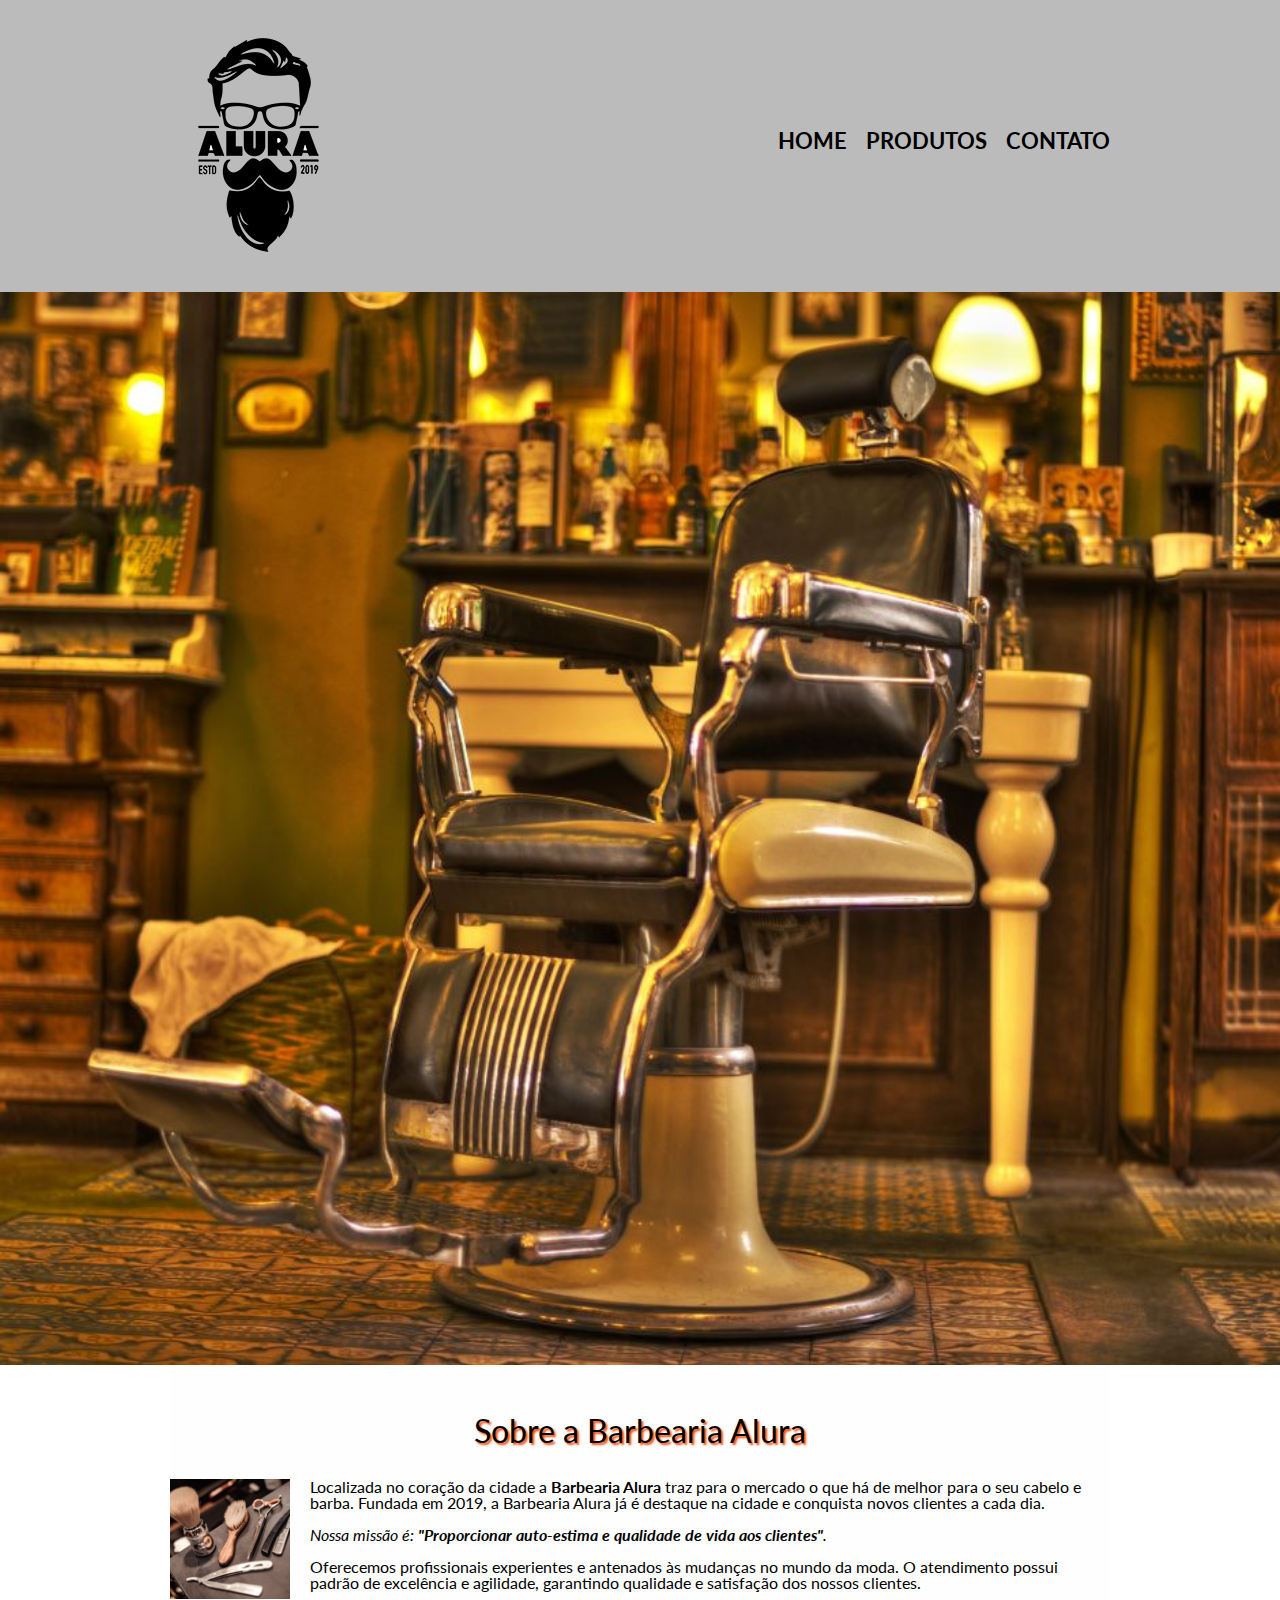
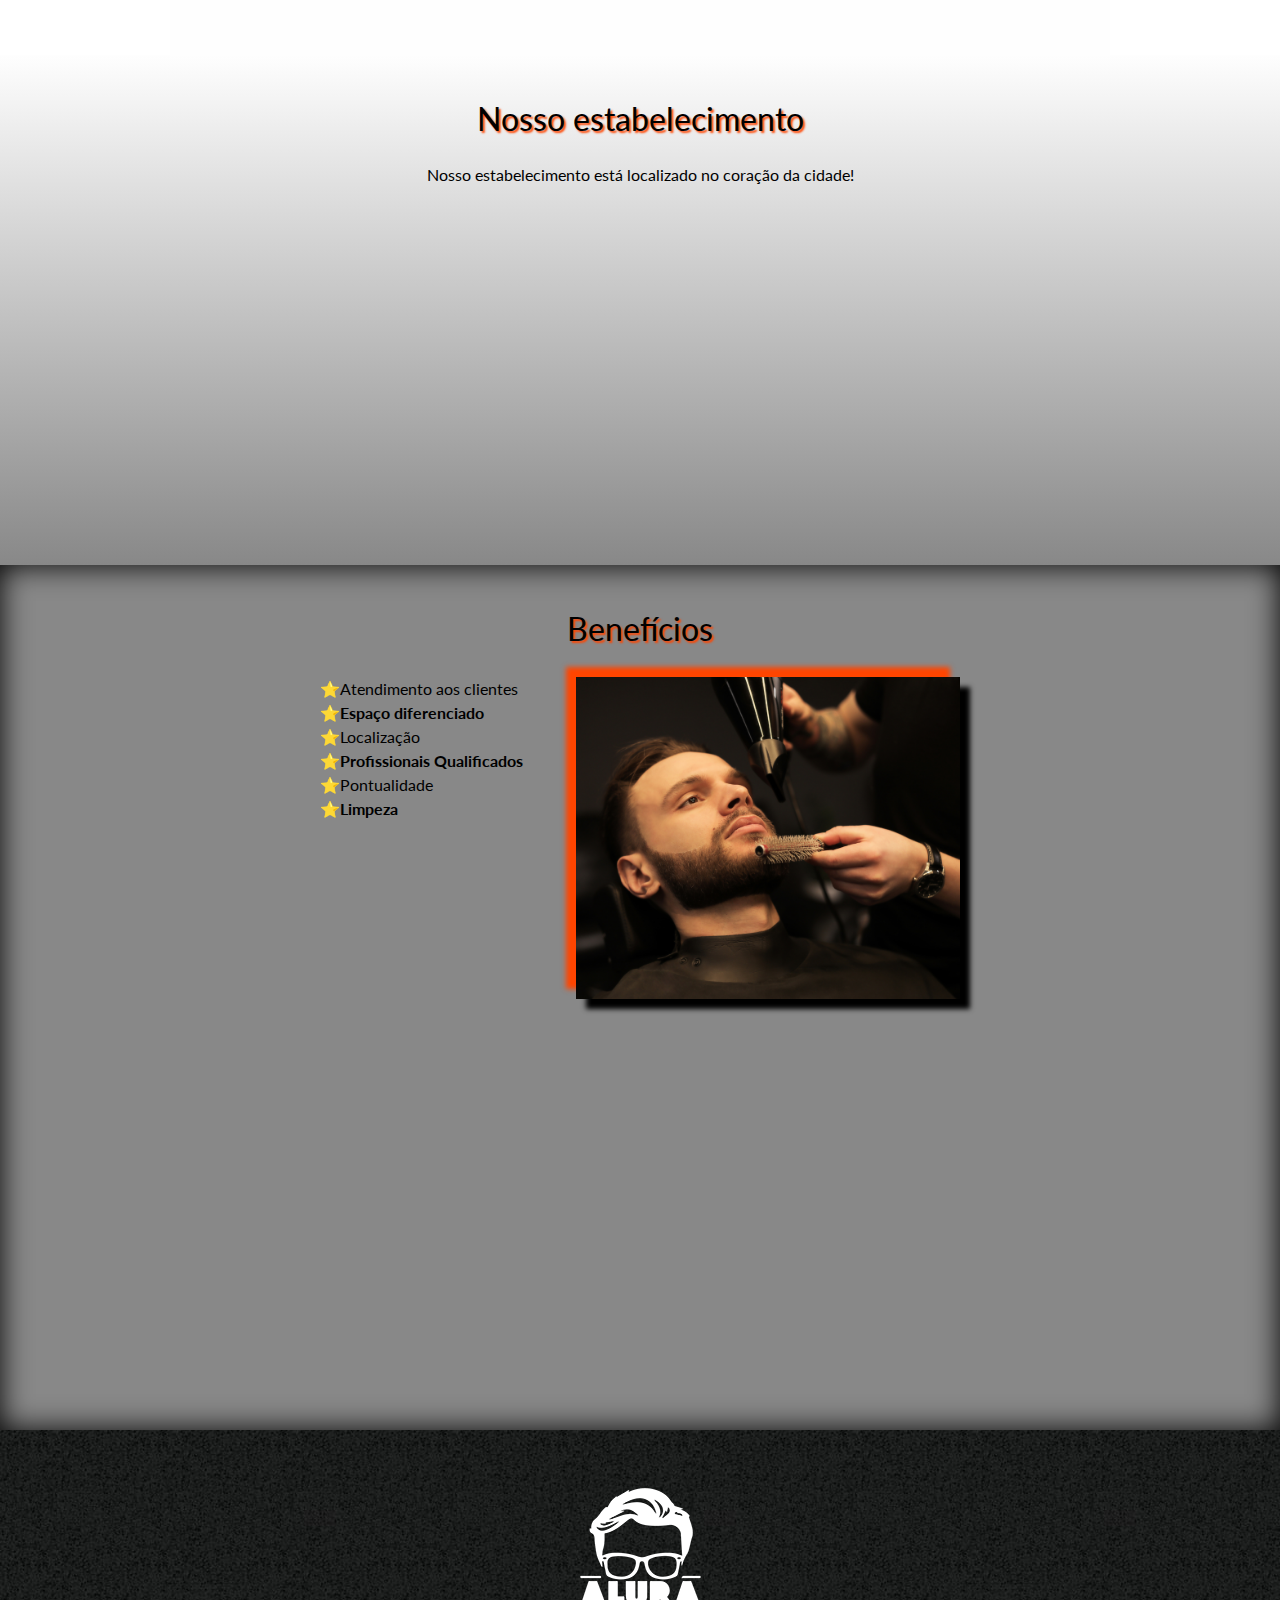
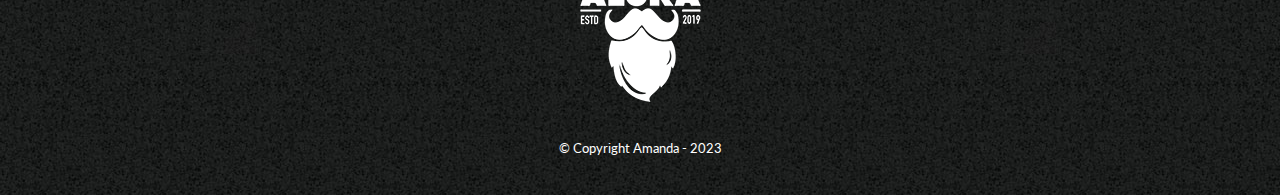
<file: index.html>
<!DOCTYPE html>
<html lang="en">
<head>
    <meta charset="UTF-8">
    <meta http-equiv="X-UA-Compatible" content="IE=edge">
    <meta name="viewport" content="width=device-width, initial-scale=1.0">
   
    
    <link rel="stylesheet" href="reset.css">
    <link rel="stylesheet" href="style.css">

    <link rel="preconnect" href="https://fonts.googleapis.com">
    <link rel="preconnect" href="https://fonts.gstatic.com" crossorigin>
    <link href="https://fonts.googleapis.com/css2?family=Lato:wght@300;400&display=swap" rel="stylesheet">

    <title>Barbearia da Alura</title>
</head>
<body>
    
    <header>
        <div class="caixa">
            <h1><img src="logo.png" alt=""></h1>

            <nav>
                <ul>
                    <li><a href="">Home</a></li>
                    <li><a href="">Produtos</a></li>
                    <li><a href="">Contato</a></li>
                </ul>
            </nav>
        </div>
    </header>

    <img class="banner" src="barbearia.jpg" alt="">

    <main>
        <section class="principal">
            <h2 class="titulo-principal">Sobre a Barbearia Alura</h2>

            <img class="utensilios" src="./utensilios.png" alt="Utensilios de um barbeiro">

            <p>Localizada no coração da cidade a <strong>Barbearia Alura</strong> traz para o mercado o que há de melhor para o seu cabelo e barba. 
            Fundada em 2019, a Barbearia Alura já é destaque na cidade e conquista novos clientes a cada dia.</p>

            <p id="missao"><em>Nossa missão é: <strong>"Proporcionar auto-estima e qualidade de vida aos clientes"</strong>.</em></p>
        
            <p>Oferecemos profissionais experientes e antenados às mudanças no mundo da moda. 
            O atendimento possui padrão de excelência e agilidade, garantindo qualidade e satisfação dos nossos clientes.</p>
        </section>

        <section class="mapa">
            <h3 class="titulo-principal">Nosso estabelecimento</h3>
            <p>Nosso estabelecimento está localizado no coração da cidade!</p>

            <div class="mapa-conteudo">
                <iframe src="https://www.google.com/maps/embed?pb=!1m18!1m12!1m3!1d59946929.90775769!2d-82.66009940000006!3d-23.50118310000001!2m3!1f0!2f0!3f0!3m2!1i1024!2i768!4f13.1!3m3!1m2!1s0x94ceff433327a033%3A0xe9c5dcabf7db454d!2salura!5e0!3m2!1spt-BR!2sbr!4v1683316298587!5m2!1spt-BR!2sbr" 
                width="100%" height="300" style="border:0;" allowfullscreen="" loading="lazy" referrerpolicy="no-referrer-when-downgrade"></iframe>
            </div>
        </section>

        <section class="beneficios">
            <h3 class="titulo-principal">Benefícios</h3>

            <div class="conteudo-beneficios">
                <ul class="lista-beneficios">
                    <li class="itens">Atendimento aos clientes</li>
                    <li class="itens">Espaço diferenciado</li>
                    <li class="itens">Localização</li>
                    <li class="itens">Profissionais Qualificados</li>
                    <li class="itens">Pontualidade</li>
                    <li class="itens">Limpeza</li>
                </ul><img src="./barba.png" alt="" class="barba">

            </div>

            <div class="video">
                <iframe width="100%" height="315" src="https://www.youtube.com/embed/wcVVXUV0YUY" 
                frameborder="0" allow="accelerometer; autoplay; encrypted-media; gyroscope; 
                picture-in-picture" allowfullscreen></iframe>
            </div>
        </section>
    </main>

    <footer>
        <img src="./logo-branco.png" alt="">
        <p class="copyright">&copy; Copyright Amanda - 2023</p>
    </footer>
</body>
</html>
</file>
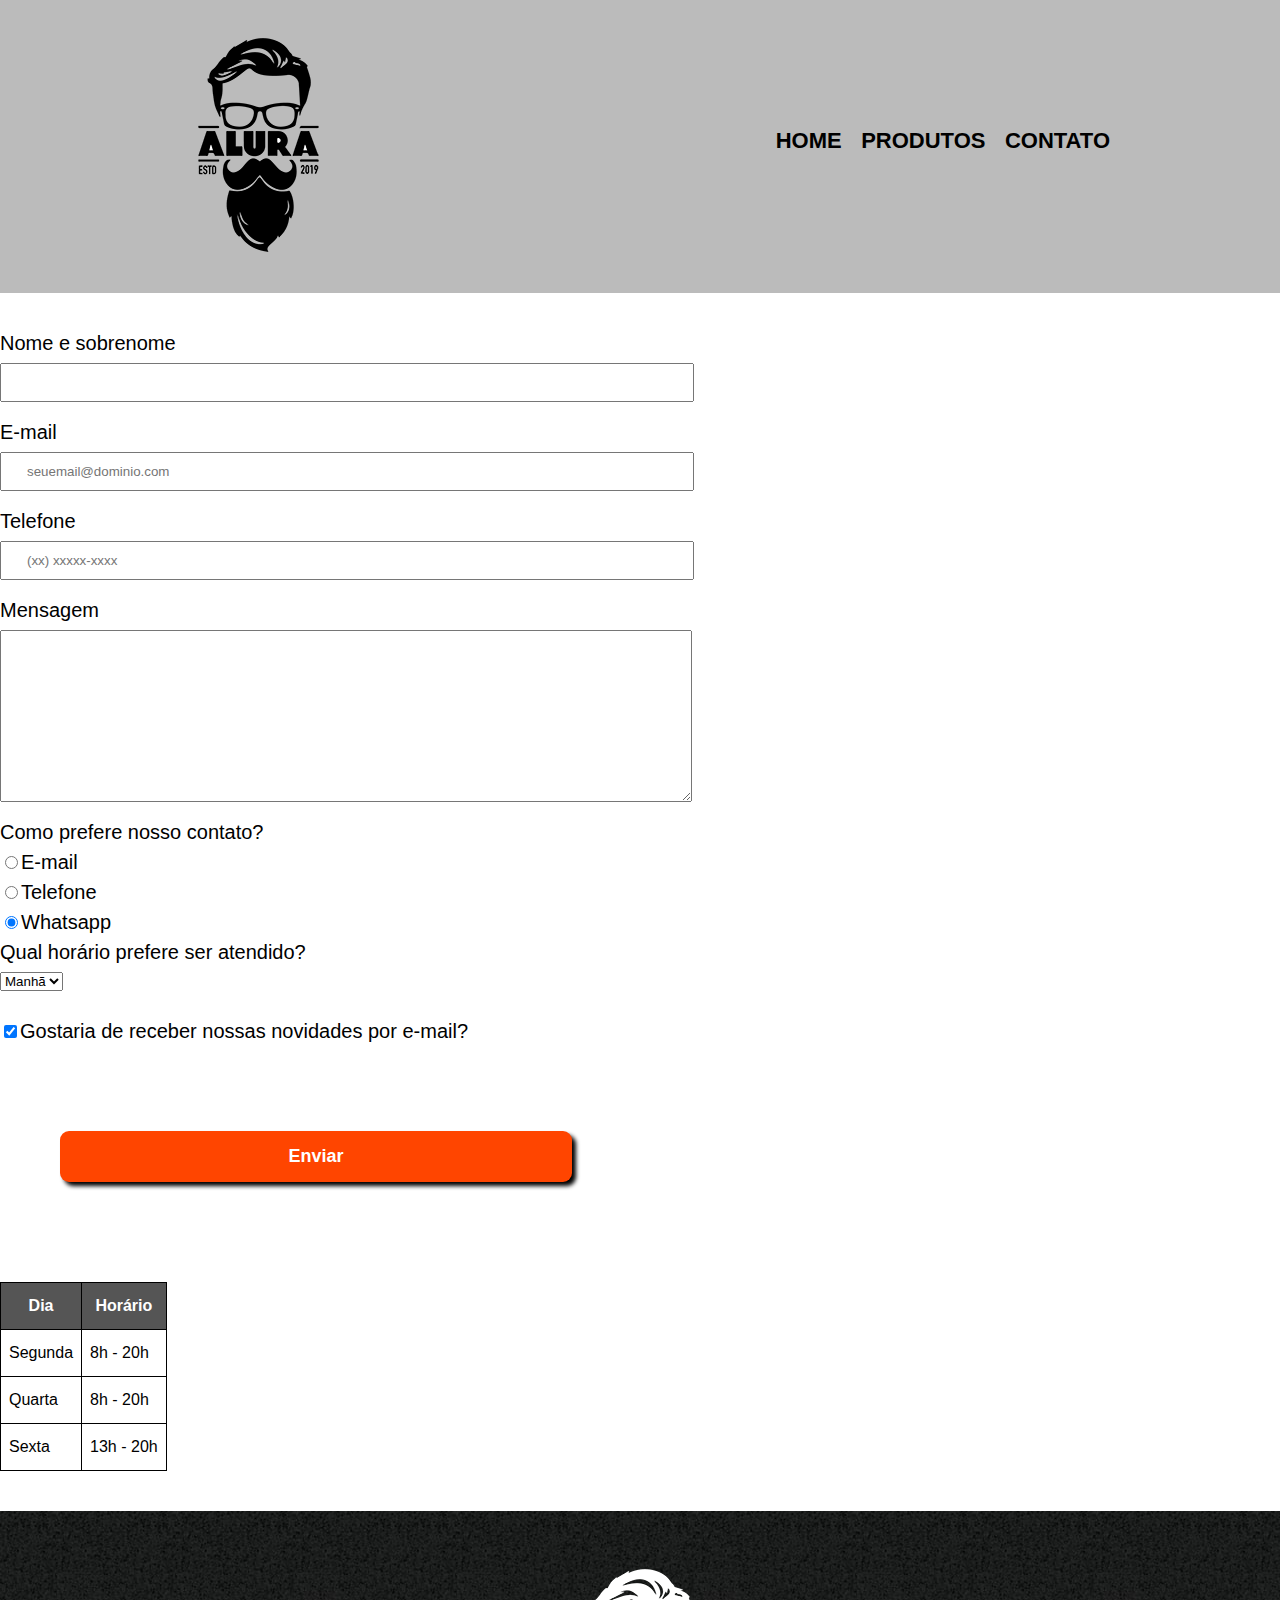
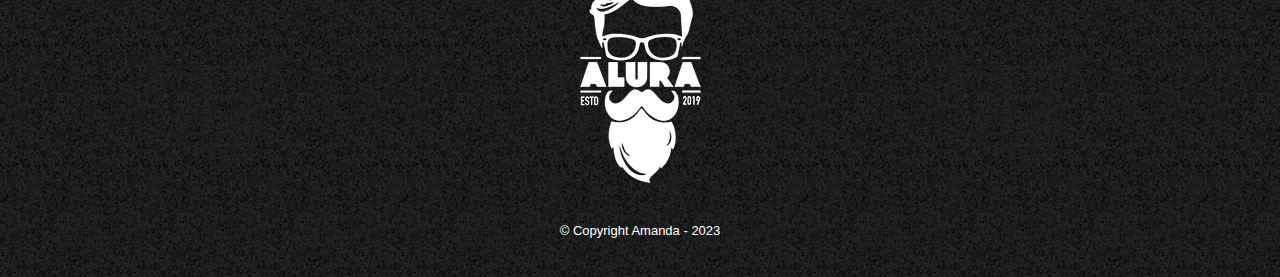
<file: contato.html>
<!DOCTYPE html>
<html lang="en">
<head>
    <meta charset="UTF-8">
    <meta http-equiv="X-UA-Compatible" content="IE=edge">
    <meta name="viewport" content="width=device-width, initial-scale=1.0">
    <title>Contato - Barbearia</title>

    <link rel="stylesheet" href="reset.css">
    <link rel="stylesheet" href="style.css">
</head>
<body>
        <header>
            <div class="caixa">
                <h1><img src="logo.png" alt="Logo da Barbearia Alura"></h1>
    
                <nav>
                    <ul>
                        <li><a href="">Home</a></li>
                        <li><a href="">Produtos</a></li>
                        <li><a href="">Contato</a></li>
                    </ul>
                </nav>
            </div>
        </header>

        <main>
            <form>
                <label for="nomeesobrenome">Nome e sobrenome</label>
                <input type="text" id="nomeesobrenome" class="input-padrao" required>

                <label for="email">E-mail</label>
                <input type="email" id="email" class="input-padrao" required placeholder="seuemail@dominio.com">

                <label for="telefone">Telefone</label>
                <input type="tel" id="telefone" class="input-padrao" required placeholder="(xx) xxxxx-xxxx">

                <label for="mensagem">Mensagem</label>
                <textarea id="mensagem" cols="30" rows="10" class="input-padrao" required></textarea>

                <fieldset>
                    <legend>Como prefere nosso contato?</legend>

                    <label for="radio-email"><input name="contato" type="radio" 
                    value="email" id="radio-email">E-mail</label>
                    

                    <label for="radio-telefone"><input name="contato" type="radio" 
                    value="telefone" id="radio-telefone">Telefone</label>
                    

                    <label for="radio-whatsapp"><input name="contato" type="radio" 
                    value="Whatsapp" id="radio-whatsapp" checked>Whatsapp</label>

                </fieldset>

                <fieldset>
                    <legend>Qual horário prefere ser atendido?</legend>

                    <select>
                        <option>Manhã</option>
                        <option>Tarde</option>
                        <option>Noite</option>
                    </select>
                </fieldset>

                <label class="checkbox"><input type="checkbox" checked>Gostaria de receber nossas novidades por e-mail?</label>
                
                <input type="submit" value="Enviar" class="enviar">
            </form>

            <table>
                <thead>
                    <tr>
                        <th>Dia</th>
                        <th>Horário</th>
                    </tr>
                </thead>

                <tbody>
                    <tr>
                        <td>Segunda</td>
                        <td>8h - 20h</td>
                    </tr>
    
                    <tr>
                        <td>Quarta</td>
                        <td>8h - 20h</td>
                    </tr>
    
                    <tr>
                        <td>Sexta</td>
                        <td>13h - 20h</td>
                    </tr>
                </tbody>


            </table>
        </main>

        <footer>
            <img src="./logo-branco.png" alt="Logo da Barbearia Alura">
            <p class="copyright">&copy; Copyright Amanda - 2023</p>
        </footer>
</body>
</html>
</file>
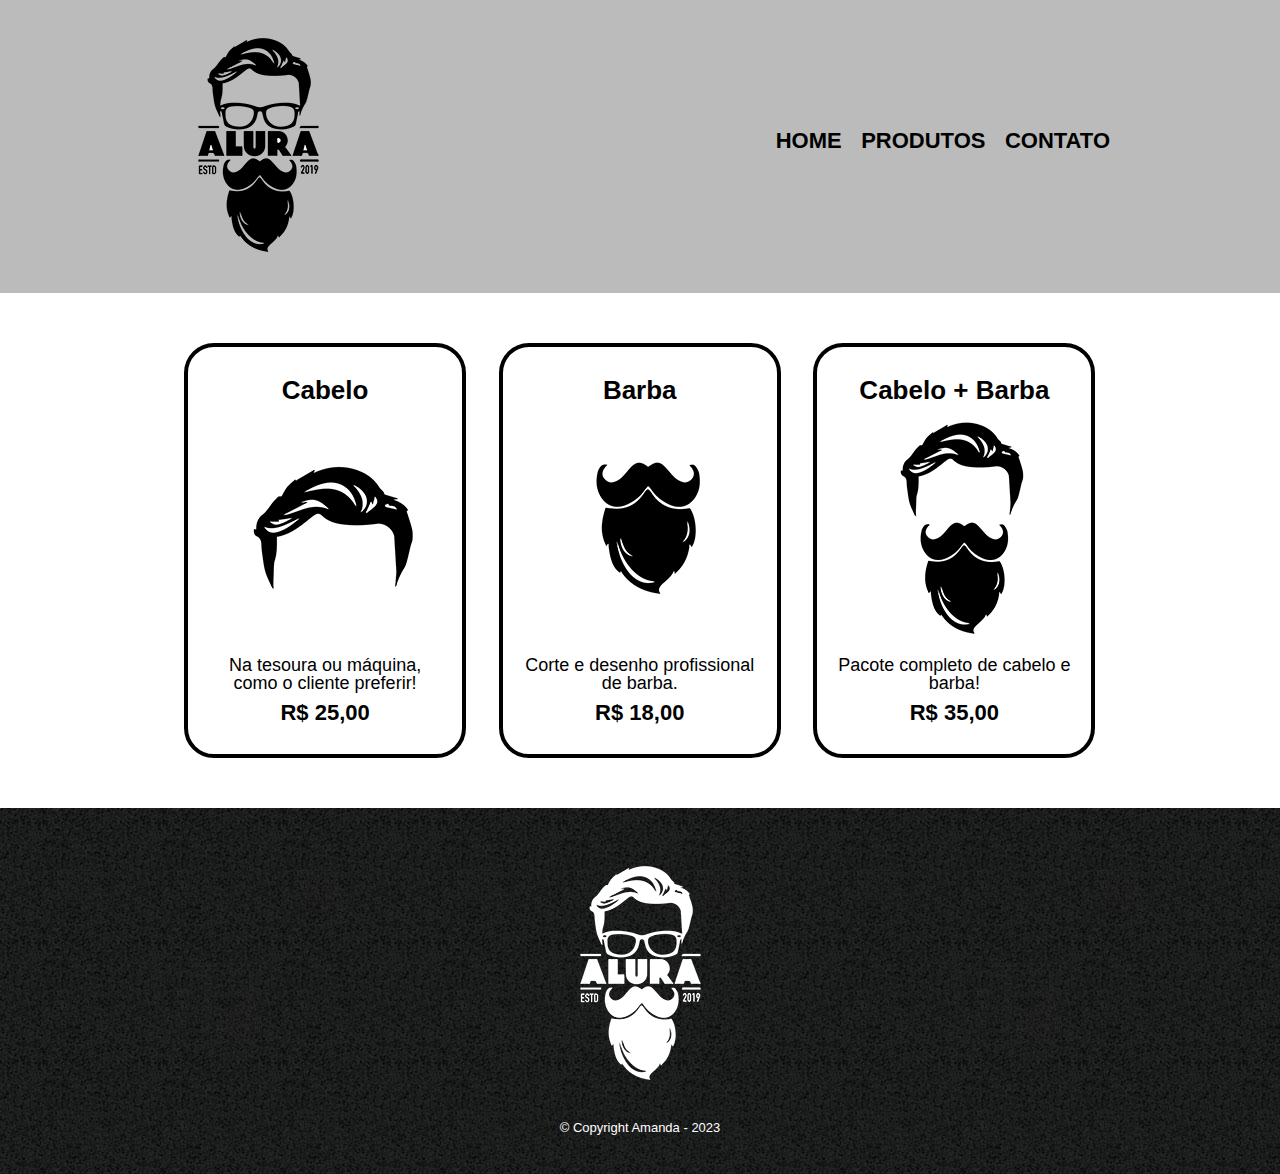
<file: produtos.html>
<!DOCTYPE html>
<html lang="en">
<head>
    <meta charset="UTF-8">
    <meta http-equiv="X-UA-Compatible" content="IE=edge">
    <meta name="viewport" content="width=device-width, initial-scale=1.0">
    <title>Produtos - Barbearia</title>

    <link rel="stylesheet" href="reset.css">
    <link rel="stylesheet" href="style.css">
</head>
<body>
    <header>
        <div class="caixa">
            <h1><img src="logo.png" alt=""></h1>

            <nav>
                <ul>
                    <li><a href="">Home</a></li>
                    <li><a href="">Produtos</a></li>
                    <li><a href="">Contato</a></li>
                </ul>
            </nav>
        </div>
    </header>
    
    <main>
        <ul class="produtos">
            <li>
                <h2>Cabelo</h2>
                <img src="./cabelo.jpg" alt="">
                <p class="descricao">Na tesoura ou máquina, como o cliente preferir!</p>
                <p class="preco">R$ 25,00</p>
            </li>

            <li>
                <h2>Barba</h2>
                <img src="./barbadesenho.jpg" alt="">
                <p class="descricao">Corte e desenho profissional de barba.</p>
                <p class="preco"> R$ 18,00</p>
            </li>

            <li>
                <h2>Cabelo + Barba</h2>
                <img src="./cabelo-barba.jpg" alt="">
                <p class="descricao">Pacote completo de cabelo e barba!</p>
                <p class="preco">R$ 35,00</p>
            </li>
        </ul>
    </main>

    <footer>
        <img src="./logo-branco.png" alt="">
        <p class="copyright">&copy; Copyright Amanda - 2023</p>
    </footer>
</body>
</html>
</file>
<file: style.css>
body{
    font-family: 'Lato', sans-serif;
}

header{
    background: #bbbbbb;
    padding: 20px 0;
}

.caixa{
    position: relative;
    width: 940px;
    margin: 0 auto;
}

nav{
    position: absolute;
    top: 110px;
    right: 0;
}

nav li{
    display: inline;
    margin: 0 0 0 15px;
}

nav a{
    text-transform: uppercase;
    font-weight: bold;
    color: black;
    font-size: 22px;
    text-decoration: none;
}

nav a:hover{
    color: orangered;
    text-decoration: underline;
}

.produtos{
    width: 940px;
    margin: 0 auto;
    padding: 50px 0px;
}

.produtos li{
    display: inline-block;
    vertical-align: top;
    text-align: center;
    width: 30%;
    margin: 0 1.5%;
    padding: 30px 20px;
    box-sizing: border-box;
    border: 4px solid black;
    border-radius: 30px;
}

.produtos li:hover h2{
    font-size: 32px;
}

.produtos li:hover{
    border-color: orangered;
}

.produtos li:active{
    border-color: blue;
}

.produtos h2{
    font-size: 26px;
    font-weight: bold;
}

.descricao{
    font-size: 18px;
}

.preco{
    font-size: 22px;
    font-weight: bold;
    margin-top: 10px;
}

footer{
    text-align: center;
    background-image: url("bg.jpg");
    padding: 40px 0;
}

.copyright{
    color: white;
    font-size: 13px;
    margin: 20px 0 0;
}

form{
    margin: 40px 0px;
}

form label, form legend{
    display: block;
    font-size: 20px;
    margin: 0 0 10px;
}

.input-padrao{
    display: block;
    margin-bottom: 20px;
    padding: 10px 25px;
    width: 50%;
}

.checkbox{
    margin: 30px 0;
}

.enviar{
    width: 40%;
    margin: 60px;
    padding: 15px 0;
    background: orangered;
    color: white;
    font-weight: bold;
    font-size: 18px;
    border: none;
    border-radius: 9px;
    box-shadow: 4px 4px 4px black;
    transition: 1s all;
    cursor: pointer;
}

.enviar:hover{
    background: darkorange;
    transform: scale(1.2);
}

table{
    margin: 20px 0 40px;
}

thead{
    background: #555555;
    color: white;
    font-weight: bold;
}

td, th{
    border: 1px solid #000000;
    padding: 15px 8px;
}

/*CSS da página inicial*/

.banner{
    width: 100%;
}

.titulo-principal{
    text-align: center;
    font-size: 2em;
    margin: 0 0 1em;
    clear: left;
    text-shadow: 2px 2px 2px orangered;
}

.principal{
    padding: 3em 0;
    background: #fefefe;
    width: 940px;
    margin: 0 auto;
}

.principal p{
    margin: 0 0 1em;
}

.principal strong{
    font-weight: bold;
}

.principal em{
    font-style: italic;
}

.utensilios{
    float: left;
    width: 120px;
    margin: 0 20px 20px 0;
}

.mapa{
    padding: 3em 0;
    background: linear-gradient(#fefefe, #888888)
}

.mapa-conteudo{
    width: 940px;
    margin: 0 auto;
}

.mapa p{
    margin: 0 0 2em;
    text-align: center;
}

.beneficios{
    padding: 3em 0;
    background: #888888;
    box-shadow: inset 0 0 30px black;
}

.conteudo-beneficios{
    width: 640px;
    margin: 0 auto;
}

.lista-beneficios{
    width: 40%;
    display: inline-block;
    vertical-align: top;
}

.itens{
    line-height: 1.5;
}

.itens:nth-child(2n){
    font-weight: bold;
}

.itens:before{
    content: "⭐";
}

.barba{
    width: 60%;
    opacity: 1;
    transition: 400ms;
    box-shadow: 10px 10px 5px black, -10px -10px 5px orangered;
}

.barba:hover{
    opacity: 0.3;
}

.video{
    width: 560px;
    margin: 2em auto;
}

@media screen and (max-width: 480px){
    .caixa, .principal, .conteudo-beneficios, .mapa-conteudo, .video{
        width: auto;
    }
    h1 {
        text-align: center;
    }
    nav {
        position: static;
    }
    .lista-beneficios, .barba{
        width: 100%;
    }
    .produtos, .produtos li{
        margin: 15px auto;
        width: 300px;
    }
}
</file>
